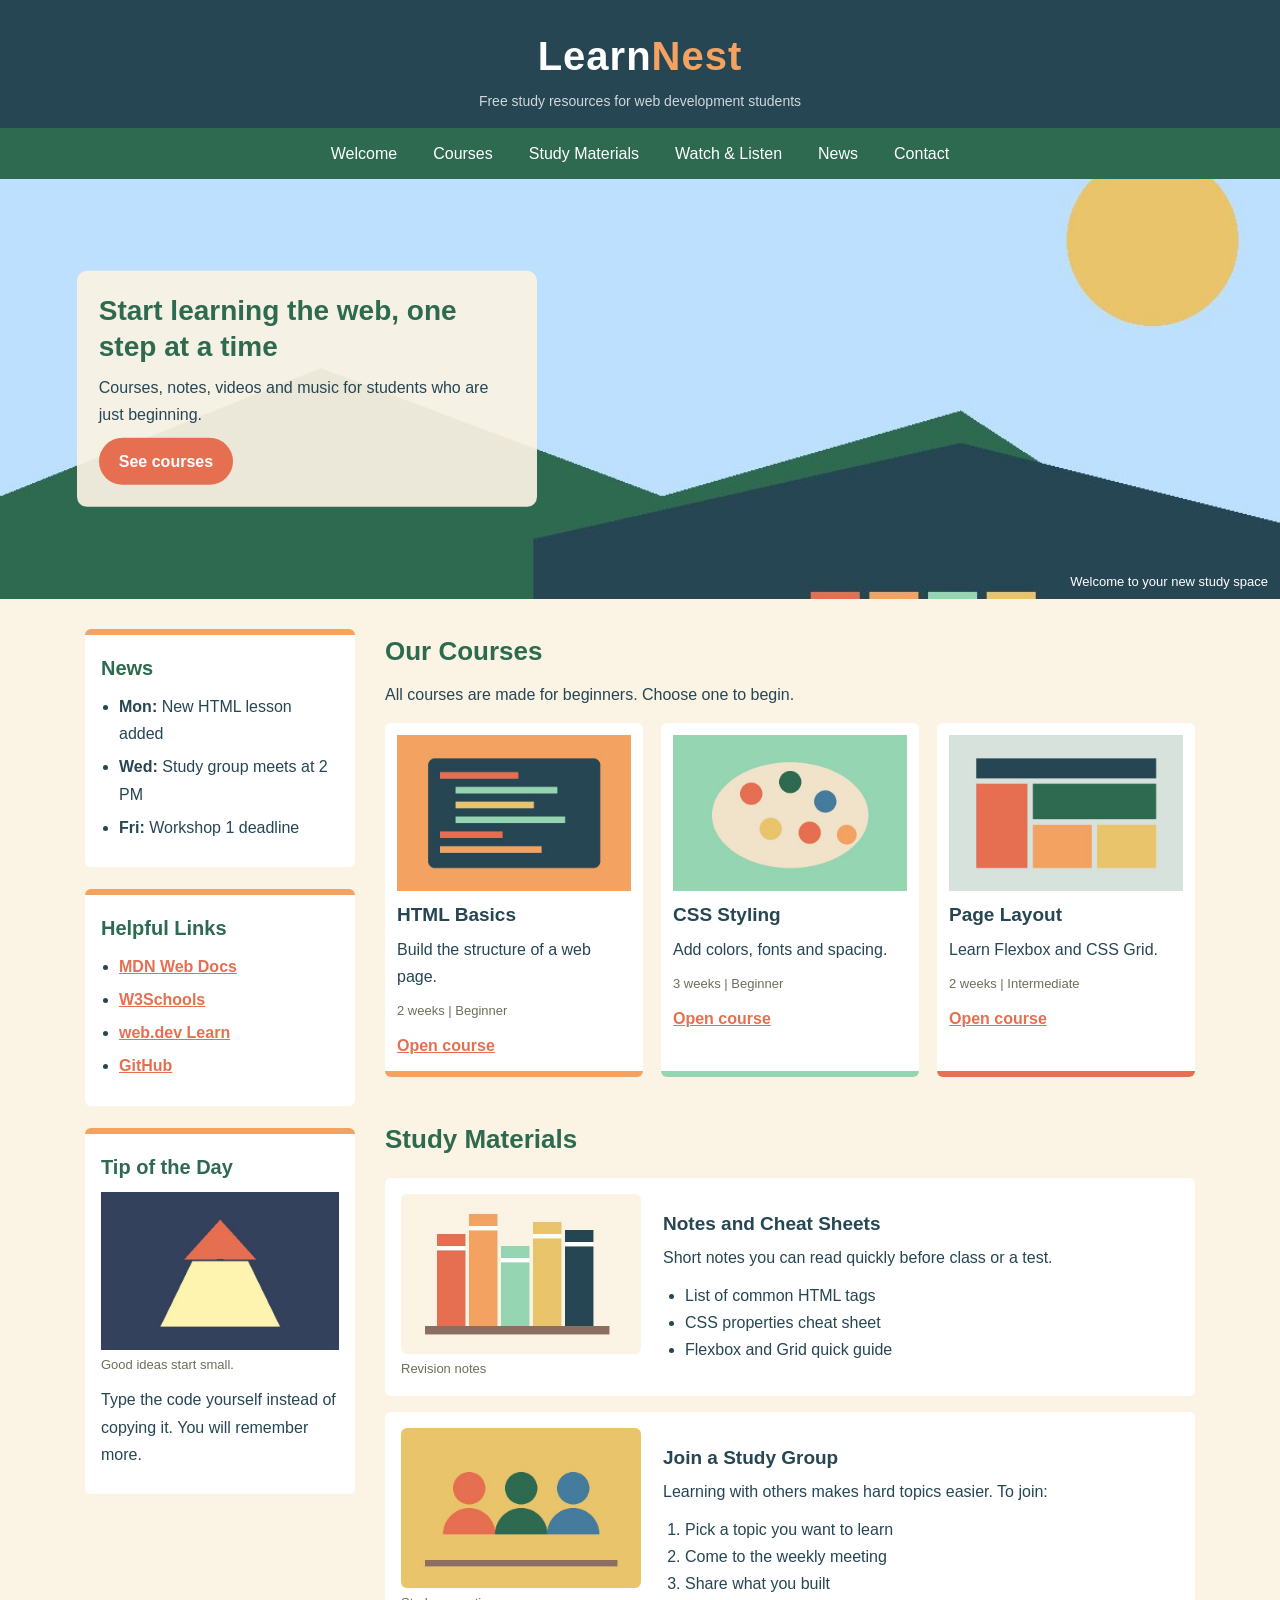
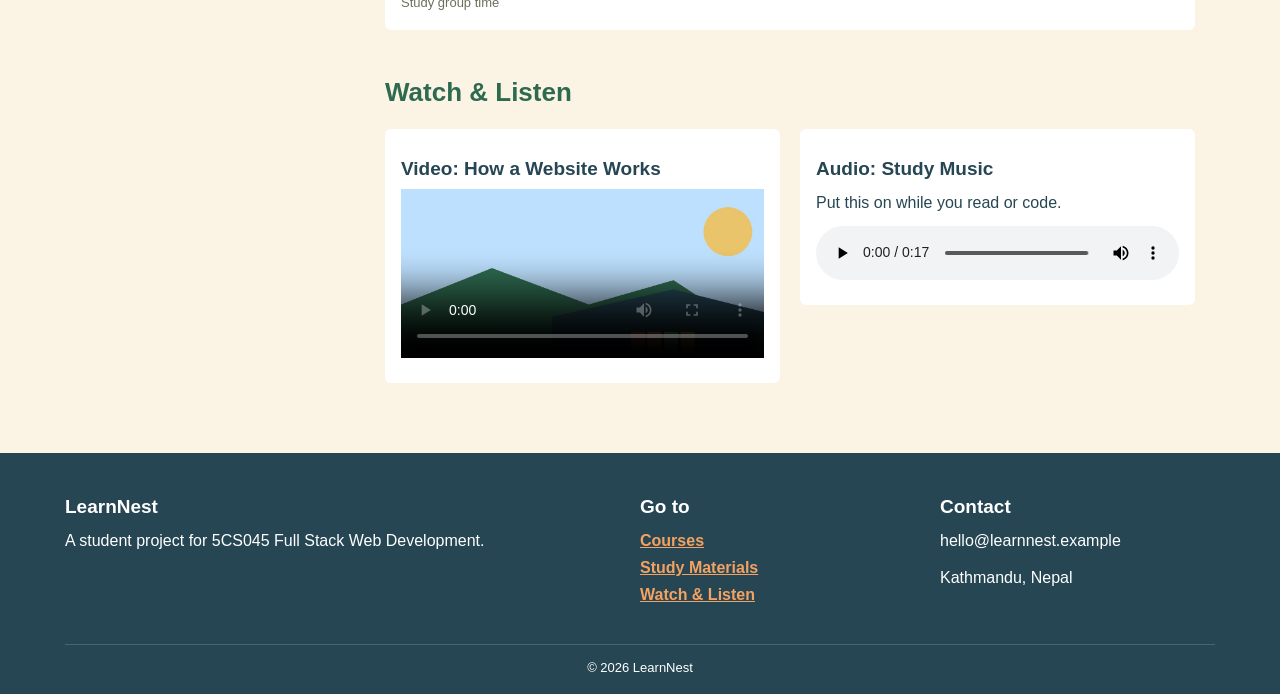
<file: week1/index.html>
<!DOCTYPE html>
<html lang="en">
<head>
    <meta charset="UTF-8">
    <meta name="viewport" content="width=device-width, initial-scale=1.0">
    <title>LearnNest | Student Learning Resources</title>
    <link rel="stylesheet" href="css/style.css">
</head>
<body>

    <header class="top">
        <h1 class="brand">Learn<span>Nest</span></h1>
        <p class="slogan">Free study resources for web development students</p>
    </header>

    <nav class="menu">
        <ul>
            <li><a href="#welcome">Welcome</a></li>
            <li><a href="#courses">Courses</a></li>
            <li><a href="#materials">Study Materials</a></li>
            <li><a href="#watch-listen">Watch &amp; Listen</a></li>
            <li><a href="#news">News</a></li>
            <li><a href="#contact">Contact</a></li>
        </ul>
    </nav>

    <section class="banner" id="welcome">
        <figure>
            <img src="images/banner.jpg" alt="Green hills and a sun with a stack of colorful books in front">
            <figcaption>Welcome to your new study space</figcaption>
        </figure>
        <div class="banner-text">
            <h2>Start learning the web, one step at a time</h2>
            <p>Courses, notes, videos and music for students who are just beginning.</p>
            <a class="button" href="#courses">See courses</a>
        </div>
    </section>

    <div class="wrapper">

        <aside class="sidebar" id="news">
            <section class="box">
                <h2>News</h2>
                <ul>
                    <li><strong>Mon:</strong> New HTML lesson added</li>
                    <li><strong>Wed:</strong> Study group meets at 2 PM</li>
                    <li><strong>Fri:</strong> Workshop 1 deadline</li>
                </ul>
            </section>

            <section class="box">
                <h2>Helpful Links</h2>
                <ul>
                    <li><a href="https://developer.mozilla.org/" target="_blank">MDN Web Docs</a></li>
                    <li><a href="https://www.w3schools.com/" target="_blank">W3Schools</a></li>
                    <li><a href="https://web.dev/learn" target="_blank">web.dev Learn</a></li>
                    <li><a href="https://github.com/" target="_blank">GitHub</a></li>
                </ul>
            </section>

            <section class="box">
                <h2>Tip of the Day</h2>
                <figure>
                    <img src="images/tips.jpg" alt="A desk lamp lighting up the dark">
                    <figcaption>Good ideas start small.</figcaption>
                </figure>
                <p>Type the code yourself instead of copying it. You will remember more.</p>
            </section>
        </aside>

        <main>

            <section id="courses">
                <h2>Our Courses</h2>
                <p>All courses are made for beginners. Choose one to begin.</p>

                <div class="course-list">
                    <article class="course html-course">
                        <img src="images/html.jpg" alt="Lines of colorful code inside a dark window">
                        <h3>HTML Basics</h3>
                        <p>Build the structure of a web page.</p>
                        <p class="meta">2 weeks | Beginner</p>
                        <a href="https://developer.mozilla.org/en-US/docs/Learn/HTML" target="_blank">Open course</a>
                    </article>

                    <article class="course css-course">
                        <img src="images/css.jpg" alt="A painter's palette with different colors">
                        <h3>CSS Styling</h3>
                        <p>Add colors, fonts and spacing.</p>
                        <p class="meta">3 weeks | Beginner</p>
                        <a href="https://developer.mozilla.org/en-US/docs/Learn/CSS" target="_blank">Open course</a>
                    </article>

                    <article class="course layout-course">
                        <img src="images/layout.jpg" alt="Colored boxes arranged like a web page layout">
                        <h3>Page Layout</h3>
                        <p>Learn Flexbox and CSS Grid.</p>
                        <p class="meta">2 weeks | Intermediate</p>
                        <a href="https://developer.mozilla.org/en-US/docs/Learn/CSS/CSS_layout" target="_blank">Open course</a>
                    </article>
                </div>
            </section>

            <section id="materials">
                <h2>Study Materials</h2>

                <article class="material">
                    <figure>
                        <img src="images/notes.jpg" alt="Five colorful books standing on a wooden shelf">
                        <figcaption>Revision notes</figcaption>
                    </figure>
                    <div class="material-text">
                        <h3>Notes and Cheat Sheets</h3>
                        <p>Short notes you can read quickly before class or a test.</p>
                        <ul>
                            <li>List of common HTML tags</li>
                            <li>CSS properties cheat sheet</li>
                            <li>Flexbox and Grid quick guide</li>
                        </ul>
                    </div>
                </article>

                <article class="material">
                    <figure>
                        <img src="images/group.jpg" alt="Three students sitting together at a table">
                        <figcaption>Study group time</figcaption>
                    </figure>
                    <div class="material-text">
                        <h3>Join a Study Group</h3>
                        <p>Learning with others makes hard topics easier. To join:</p>
                        <ol>
                            <li>Pick a topic you want to learn</li>
                            <li>Come to the weekly meeting</li>
                            <li>Share what you built</li>
                        </ol>
                    </div>
                </article>
            </section>

            <section id="watch-listen">
                <h2>Watch &amp; Listen</h2>

                <div class="media-row">
                    <article class="media-item">
                        <h3>Video: How a Website Works</h3>
                        <video controls poster="images/banner.jpg">
                            <source src="media/web-basics.mp4" type="video/mp4">
                            Your browser does not support the video tag.
                        </video>
                    </article>

                    <article class="media-item">
                        <h3>Audio: Study Music</h3>
                        <p>Put this on while you read or code.</p>
                        <audio controls>
                            <source src="media/study-music.mp3" type="audio/mpeg">
                            Your browser does not support the audio tag.
                        </audio>
                    </article>
                </div>
            </section>

        </main>
    </div>

    <footer id="contact">
        <div class="footer-grid">
            <div>
                <h3>LearnNest</h3>
                <p>A student project for 5CS045 Full Stack Web Development.</p>
            </div>
            <div>
                <h3>Go to</h3>
                <ul>
                    <li><a href="#courses">Courses</a></li>
                    <li><a href="#materials">Study Materials</a></li>
                    <li><a href="#watch-listen">Watch &amp; Listen</a></li>
                </ul>
            </div>
            <div>
                <h3>Contact</h3>
                <p>hello@learnnest.example</p>
                <p>Kathmandu, Nepal</p>
            </div>
            <p class="copy">&copy; 2026 LearnNest</p>
        </div>
    </footer>

</body>
</html>
</file>
<file: week1/css/style.css>
/* ---------- general ---------- */
* {
    box-sizing: border-box;
    margin: 0;
    padding: 0;
}

body {
    font-family: Verdana, Geneva, sans-serif;
    font-size: 16px;
    line-height: 1.7;
    background-color: #fbf3e4;
    color: #264653;
}

h2 {
    font-size: 26px;
    margin-bottom: 8px;
    color: #2d6a4f;
}

h3 {
    font-size: 19px;
    margin: 8px 0 4px;
}

p {
    margin-bottom: 10px;
}

ul, ol {
    margin: 0 0 10px 22px;
}

a {
    color: #e76f51;
    font-weight: bold;
}

img {
    display: block;
    width: 100%;
    height: auto;
}

figure {
    margin-bottom: 10px;
}

figcaption {
    font-size: 13px;
    color: #6b705c;
    margin-top: 4px;
}


/* ---------- header ---------- */
.top {
    background-color: #264653;
    color: white;
    text-align: center;
    padding: 22px 15px 14px;
}

.brand {
    font-size: 40px;
    letter-spacing: 1px;
}

.brand span {
    color: #f4a261;
}

.slogan {
    margin: 0;
    font-size: 14px;
    color: #cfd8dc;
}


/* ---------- menu (flexbox) ---------- */
.menu {
    background-color: #2d6a4f;
}

.menu ul {
    list-style: none;
    margin: 0;
    display: flex;
    flex-direction: row;
    justify-content: center;
    align-items: center;
    flex-wrap: wrap;
}

.menu a {
    display: block;
    color: white;
    text-decoration: none;
    font-weight: normal;
    padding: 12px 18px;
}

.menu a:hover {
    background-color: #e9c46a;
    color: #264653;
}


/* ---------- banner ---------- */
.banner {
    position: relative;
    max-height: 420px;
    overflow: hidden;
}

.banner figure {
    margin: 0;
}

.banner img {
    width: 100%;
    height: 420px;
    object-fit: cover;
}

.banner figcaption {
    position: absolute;
    right: 12px;
    bottom: 6px;
    color: white;
    margin: 0;
}

.banner-text {
    position: absolute;
    top: 50%;
    left: 6%;
    transform: translateY(-50%);
    max-width: 460px;
    background-color: rgba(251, 243, 228, 0.93);
    padding: 22px;
    border-radius: 10px;
}

.banner-text h2 {
    font-size: 28px;
    line-height: 1.3;
}

.button {
    display: inline-block;
    background-color: #e76f51;
    color: white;
    text-decoration: none;
    padding: 10px 20px;
    border-radius: 25px;
}

.button:hover {
    background-color: #264653;
}


/* ---------- page layout: sidebar on the left (grid) ---------- */
.wrapper {
    max-width: 1150px;
    margin: 30px auto;
    padding: 0 20px;
    display: grid;
    grid-template-columns: 1fr 3fr;
    gap: 30px;
}

main section {
    margin-bottom: 40px;
}


/* ---------- sidebar ---------- */
.box {
    background-color: #ffffff;
    border-top: 6px solid #f4a261;
    border-radius: 6px;
    padding: 16px;
    margin-bottom: 22px;
}

.box h2 {
    font-size: 20px;
}

.box ul {
    margin-left: 18px;
}

.box li {
    margin-bottom: 6px;
}


/* ---------- courses (grid) ---------- */
.course-list {
    display: grid;
    grid-template-columns: repeat(3, 1fr);
    gap: 18px;
    margin-top: 15px;
}

.course {
    background-color: white;
    padding: 12px;
    border-radius: 6px;
    border-bottom: 6px solid #2d6a4f;
}

.html-course   { border-bottom-color: #f4a261; }
.css-course    { border-bottom-color: #95d5b2; }
.layout-course { border-bottom-color: #e76f51; }

.course:hover {
    background-color: #fff8e8;
}

.meta {
    font-size: 13px;
    color: #6b705c;
}


/* ---------- study materials (flexbox) ---------- */
.material {
    display: flex;
    flex-direction: row;
    justify-content: flex-start;
    align-items: center;
    gap: 22px;
    background-color: white;
    padding: 16px;
    margin-top: 16px;
    border-radius: 6px;
}

.material figure {
    flex: 0 0 240px;
    margin: 0;
}

.material img {
    border-radius: 6px;
}

.material-text {
    flex: 1;
}


/* ---------- video and audio ---------- */
.media-row {
    display: flex;
    flex-direction: row;
    justify-content: space-between;
    align-items: flex-start;
    flex-wrap: wrap;
    gap: 20px;
    margin-top: 15px;
}

.media-item {
    flex: 1;
    min-width: 280px;
    background-color: white;
    padding: 16px;
    border-radius: 6px;
}

.media-item video,
.media-item audio {
    width: 100%;
}


/* ---------- footer (grid) ---------- */
footer {
    background-color: #264653;
    color: white;
    padding: 30px 20px 15px;
}

.footer-grid {
    max-width: 1150px;
    margin: 0 auto;
    display: grid;
    grid-template-columns: 2fr 1fr 1fr;
    gap: 25px;
}

footer ul {
    list-style: none;
    margin-left: 0;
}

footer a {
    color: #f4a261;
}

.copy {
    grid-column: 1 / 4;
    text-align: center;
    font-size: 13px;
    border-top: 1px solid #4a6572;
    padding-top: 12px;
    margin: 0;
}


/* ---------- tablet ---------- */
@media (max-width: 900px) {

    .wrapper {
        grid-template-columns: 1fr;
    }

    /* put the main content first, sidebar after it */
    .sidebar {
        order: 2;
    }

    .course-list {
        grid-template-columns: repeat(2, 1fr);
    }

    .banner-text {
        left: 4%;
        max-width: 380px;
    }
}


/* ---------- mobile ---------- */
@media (max-width: 600px) {

    .brand {
        font-size: 32px;
    }

    .menu ul {
        flex-direction: column;
    }

    .menu a {
        text-align: center;
    }

    .banner {
        max-height: none;
    }

    .banner img {
        height: 200px;
    }

    .banner-text {
        position: static;
        transform: none;
        max-width: 100%;
        border-radius: 0;
    }

    .course-list {
        grid-template-columns: 1fr;
    }

    .material {
        flex-direction: column;
        align-items: stretch;
    }

    .material figure {
        flex: none;
    }

    .footer-grid {
        grid-template-columns: 1fr;
        text-align: center;
    }

    .copy {
        grid-column: 1 / 2;
    }
}
</file>
